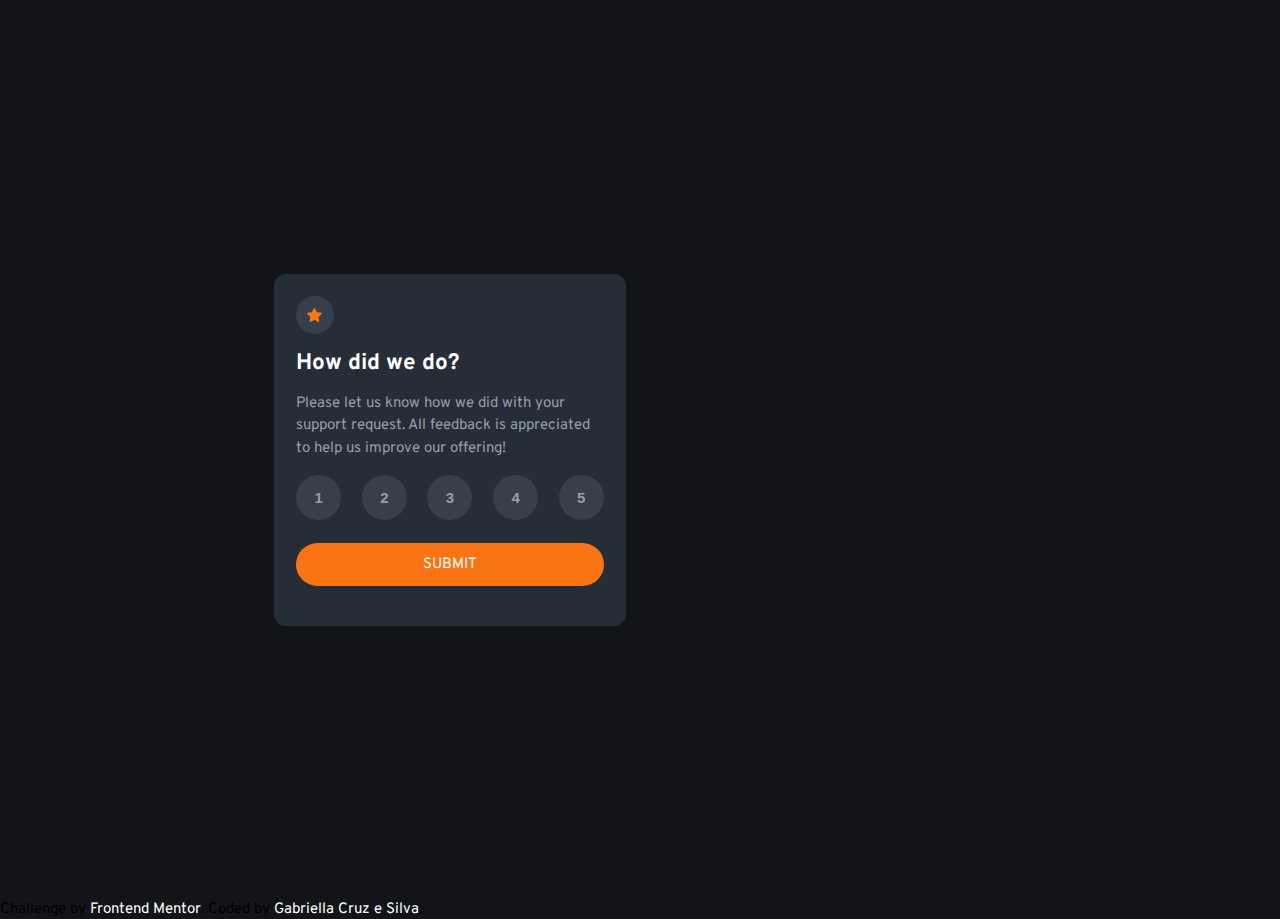
<file: index.html>
<!DOCTYPE html>
<html lang="en">
<head>
  <meta charset="UTF-8">
  <meta name="viewport" content="width=device-width, initial-scale=1.0"> <!-- displays site properly based on user's device -->
 
  <link rel="icon" type="image/png" sizes="32x32" href="./images/favicon-32x32.png">
 
  <title>Frontend Mentor | Interactive rating component</title>
  <link rel="stylesheet" type="text/css" href="./css/index.css" media="screen" />
 
</head>
<body>
 
  <section class="container">
    <div class="card">
 
      <!-- estado 1 -->
      <div class="estado1">
        <div class="estrela">
          <img src="images/icon-star.svg">
        </div>
 
        <h1>How did we do?</h1>
 
        <div class="text">
          Please let us know how we did with your support request. All feedback is appreciated
          to help us improve our offering!
        </div>
 
        <div class="container_botoes">
          <button class="btn_avaliacao">1</button>
          <button class="btn_avaliacao">2</button>
          <button class="btn_avaliacao">3</button>
          <button class="btn_avaliacao">4</button>
          <button class="btn_avaliacao">5</button>
        </div>
 
        <div class="container_btnSubmit">
          <div class="btn_submit"><a href="estado2.html">  Submit  </a></div>
        </div>
      </div>
 
     
    </div>
  </section>
 
 
  <div class="attribution">
    Challenge by <a href="https://www.frontendmentor.io?ref=challenge" target="_blank">Frontend Mentor</a>.
    Coded by <a href="#">Gabriella Cruz e Silva</a>.
  </div>
</body>
</html>
</file>
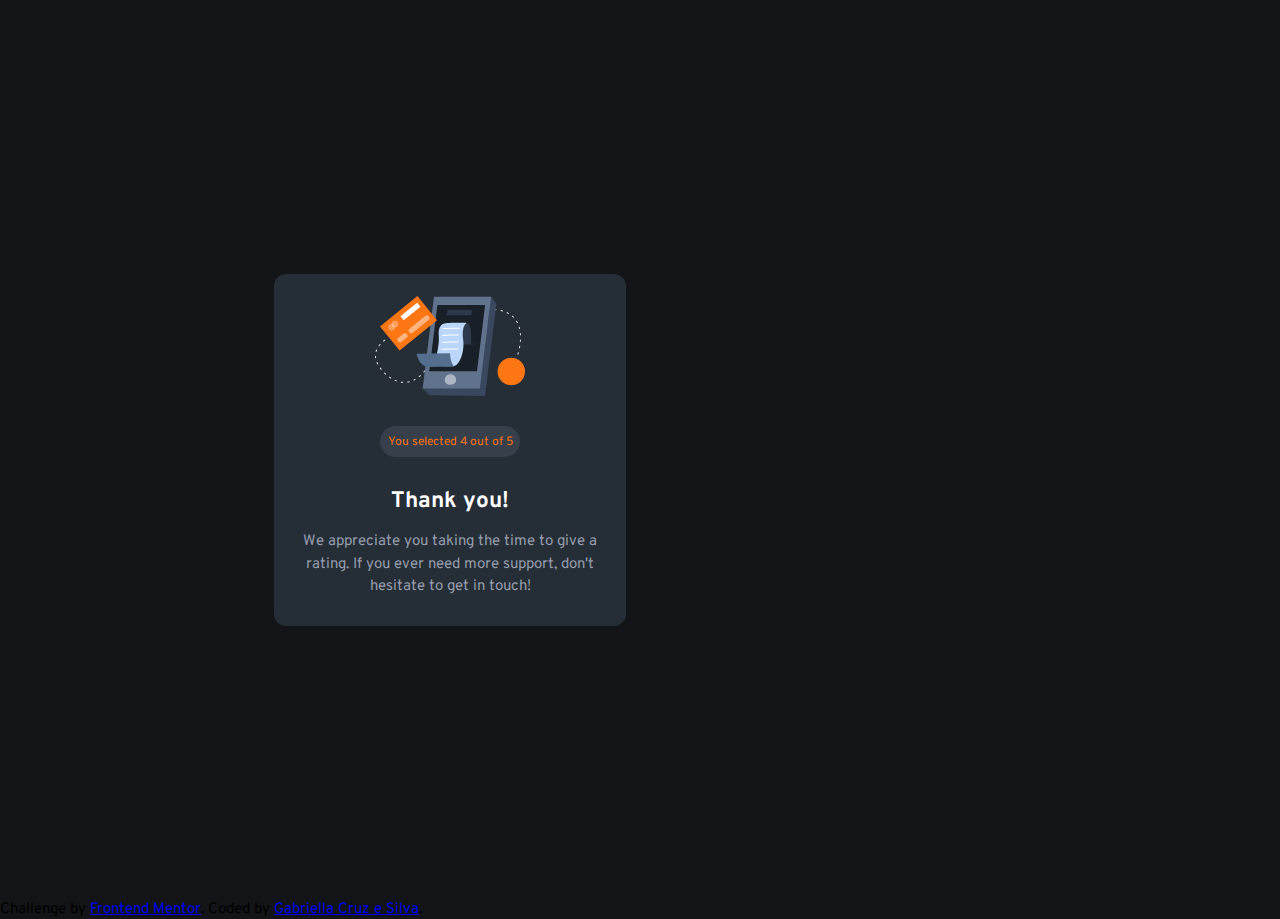
<file: estado2.html>
<!DOCTYPE html>
<html lang="en">
<head>
    <meta charset="UTF-8">
    <meta http-equiv="X-UA-Compatible" content="IE=edge">
    <meta name="viewport" content="width=device-width, initial-scale=1.0">
    <title>Frontend Mentor | Interactive rating component</title>
    <link rel="stylesheet" type="text/css" href="./css/estado2.css" media="screen" />
</head>
<body>
    <section class="container">
        <div class="card">
            <img src="./images/illustration-thank-you.svg">

            <div class="result">
                <div class="text-result">You selected <span>4</span> out of 5</div>
            </div>

            <h2>Thank you!</h2>

            <div class="text">
                We appreciate you taking the time  to give a rating. If you ever need  more support,
                don't hesitate to get in touch!
            </div>

        </div>
    </section>
    
    
    <div class="attribution">
    Challenge by <a href="https://www.frontendmentor.io?ref=challenge" target="_blank">Frontend Mentor</a>.
    Coded by <a href="#">Gabriella Cruz e Silva</a>.
    </div>

</body>
</html>
</file>
<file: css/index.css>
/* ### Primary */
@import url('https://fonts.googleapis.com/css2?family=Overpass:wght@400;700&display=swap');
 
cores{
    --orange: hsl(25, 97%, 53%);
    --white: hsl(0, 0%, 100%);
    --light_grey: hsl(217, 12%, 63%);
    --medium_grey: hsl(216, 12%, 54%);
    --dark_blue: hsl(213, 19%, 18%);
    --very_dark_blue: hsl(216, 12%, 8%);
}
 
*{
    margin: 0;
    padding: 0;
    box-sizing: border-box;
}
 
html{
    font-size: 0.938rem;
}
 
body{
    font-family: 'Overpass', sans-serif;
    background-color: hsl(216, 12%, 8%);
    
}
 
.container{
    width: 100vh;
    height: 100vh;
    display: flex;
    align-items: center;
    justify-content: center;
}
 
.card{
    background-color: hsl(213, 19%, 18%);;
    width: 23.5rem;
    height: 23.5rem;
    border-radius: 0.8rem;
    padding: 1.5rem;
} 
 
.estrela{
    background-color: hsla(216, 12%, 54%,0.2);
    width: 2.5rem;
    height: 2.5rem;
    padding: 0.8rem;
    border-radius: 50%;
    display: flex;
    align-items: center;
    justify-content: center;
}
 
img{
    width: 1rem;
}
 
h1{
    font-size: 1.5rem;
    color: hsl(0, 0%, 100%);
    margin-top: 1rem;
}
 
.text{
    color: hsl(217, 12%, 63%);
    font-size: 1rem;
    line-height: 1.5rem;
    margin-top: 1rem;
}
 
.container_botoes{
    display: flex;
    flex-direction: row;
    align-items: center;
    justify-content: space-between;
}
 
.btn_avaliacao{
    color: hsl(217, 12%, 63%);
    font-size: 1rem;
    font-weight: 700;
    background-color: hsla(216, 12%, 54%,0.2);
    border: none;
    outline:none;
    width: 3rem;
    height: 3rem;
    border-radius: 50%;
    margin-top: 1rem;
}
 
.btn_avaliacao:hover{
    cursor: pointer;
    background-color:hsl(25, 97%, 53%) ;
}
 
.container_btnSubmit{
    display: flex;
    align-items: center;
    justify-content: center;
    margin-top: 1.5rem;
    margin-bottom: 2rem;
    background-color: hsl(25, 97%, 53%) ;
    padding: 0.8rem;
    border-radius: 4rem;
}
 
.container_btnSubmit:hover{
    cursor: pointer;
    background-color: hsl(0, 0%, 100%);
}
 
.btn_submit{
    text-transform: uppercase;
    color: hsl(0, 0%, 100%);
    font-size: 1rem;
}
 
a:hover{
    color: hsl(25, 97%, 53%);
}

a{
    text-decoration: none;
    color: hsl(0, 0%, 100%); ;
}

@media screen and (min-width:  1440px) {
    body{
        display: flex;
        flex-direction: column;
        align-items: center;
        justify-content: center;
    }
}
</file>
<file: css/estado2.css>
/* ### Primary */
@import url('https://fonts.googleapis.com/css2?family=Overpass:wght@400;700&display=swap');
 
cores{
    --orange: hsl(25, 97%, 53%);
    --white: hsl(0, 0%, 100%);
    --light_grey: hsl(217, 12%, 63%);
    --medium_grey: hsl(216, 12%, 54%);
    --dark_blue: hsl(213, 19%, 18%);
    --very_dark_blue: hsl(216, 12%, 8%);
}
 
*{
    margin: 0;
    padding: 0;
    box-sizing: border-box;
}
 
html{
    font-size: 0.938rem;
}
 
body{
    font-family: 'Overpass', sans-serif;
    background-color: hsl(216, 12%, 8%);
}
 
.container{
    width: 100vh;
    height: 100vh;
    display: flex;
    align-items: center;
    justify-content: center;
}
 
.card{
    background-color: hsl(213, 19%, 18%);;
    width: 23.5rem;
    height: 23.5rem;
    border-radius: 0.8rem;
    padding: 1.5rem;
    display: flex;
    flex-direction: column;
    align-items: center;
}

img{
    width: 10rem;

}

.result{
    margin: 2rem;
    background-color: hsla(216, 12%, 54%,0.2);
    padding: 0.5rem;
    border-radius: 1.5rem;
}

.text-result{
    color:  hsl(25, 97%, 53%);
    font-size: 0.8rem;
}

h2{
    font-size: 1.5rem;
    color: hsl(0, 0%, 100%);
}

.text{
    color: hsl(217, 12%, 63%);
    font-size: 1rem;
    line-height: 1.5rem;
    margin-top: 1rem;
    text-align: center;
}

@media screen and (min-width:  1440px) {
    body{
        display: flex;
        flex-direction: column;
        align-items: center;
        justify-content: center;
    }
}
</file>
